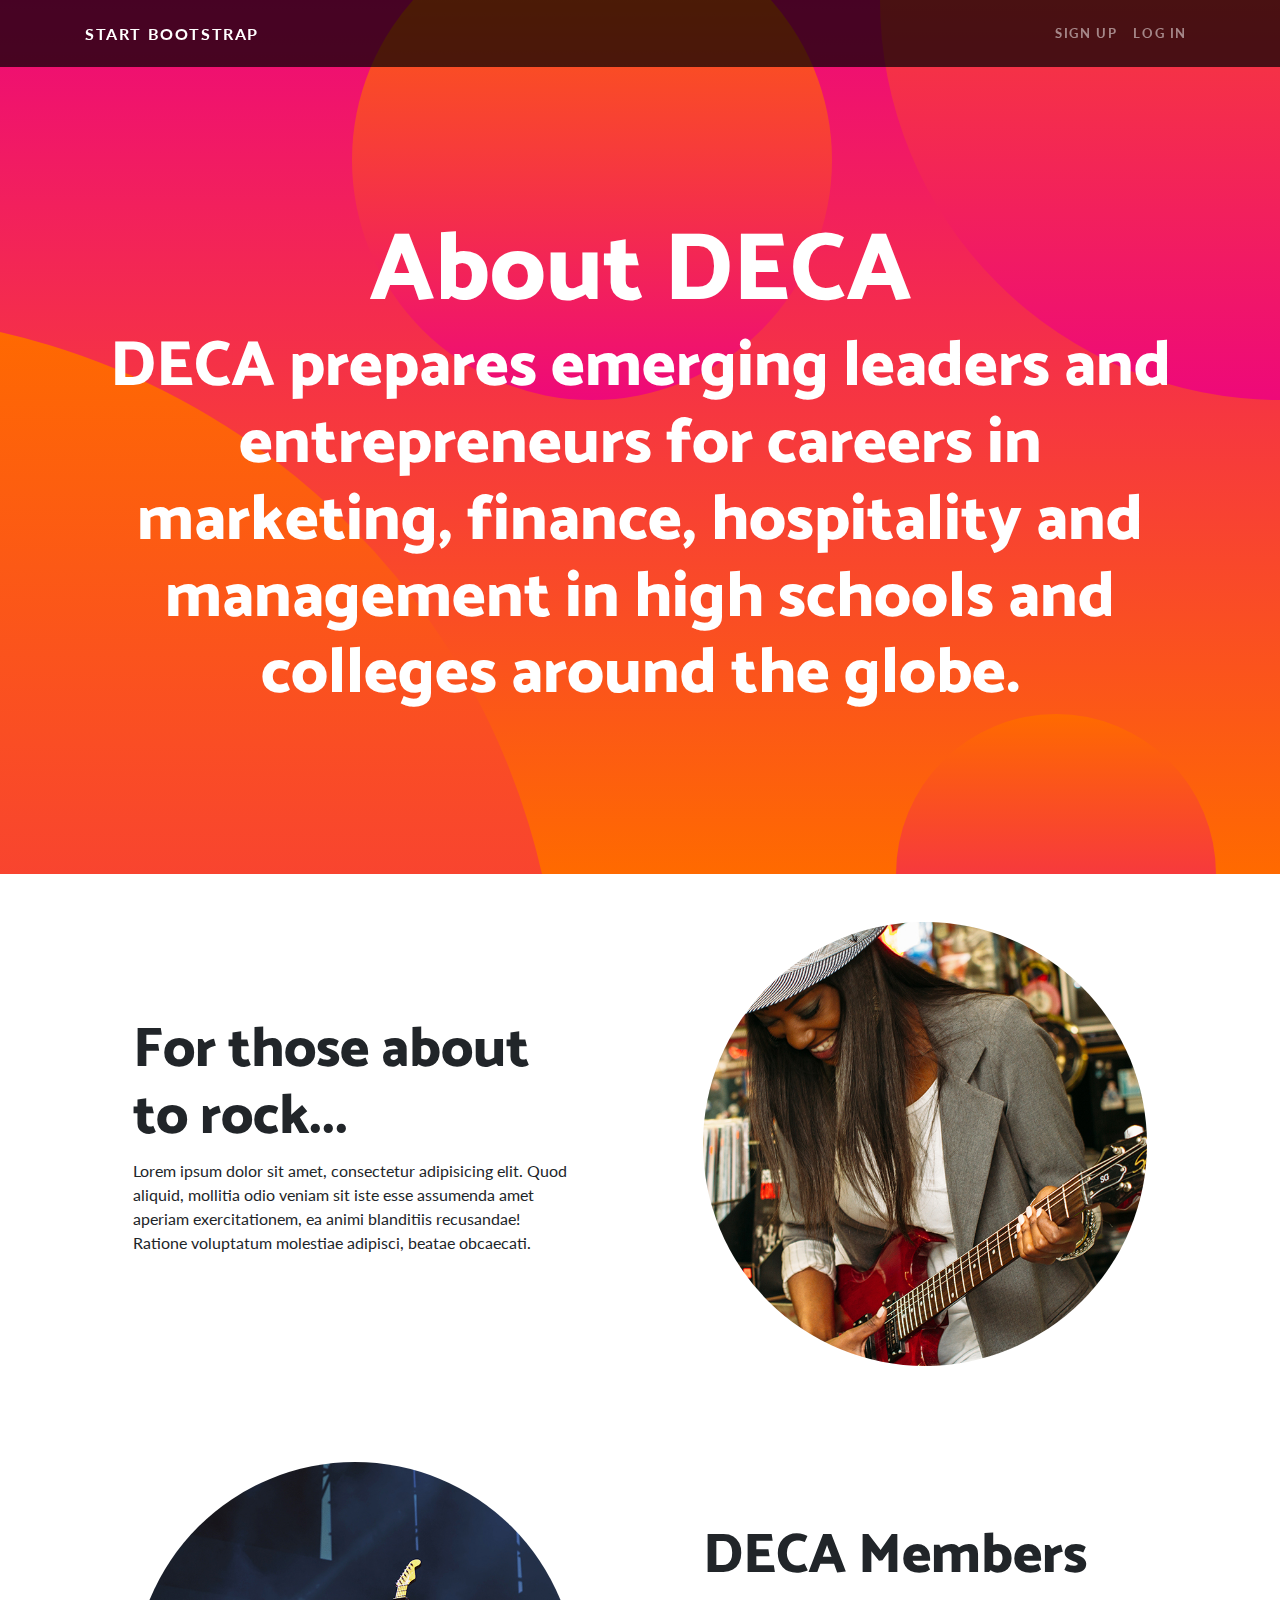
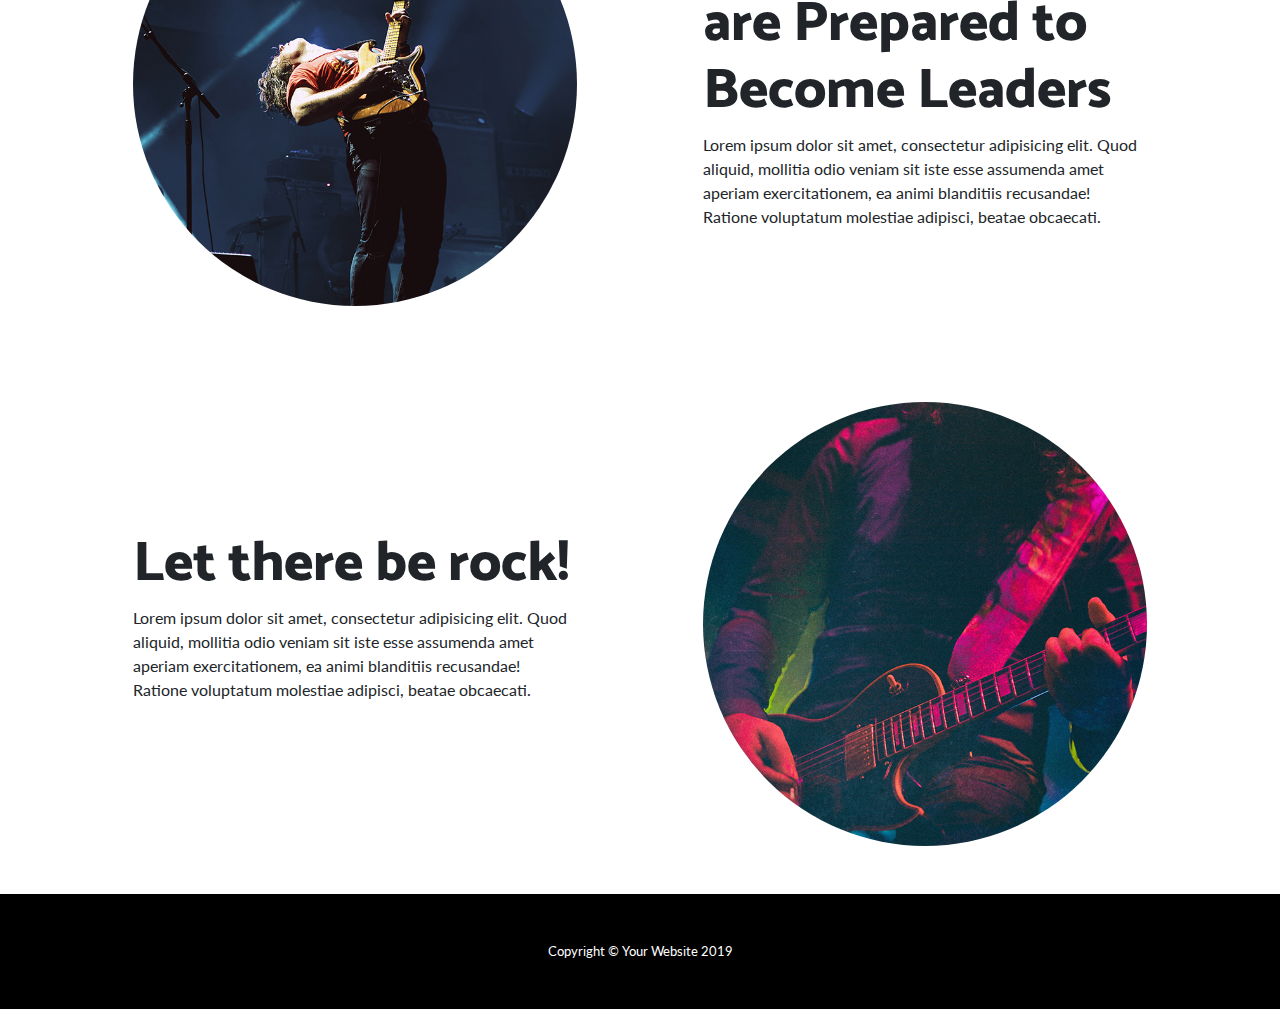
<file: index2.html>
<!DOCTYPE html>
<html lang="en">

<head>

  <meta charset="utf-8">
  <meta name="viewport" content="width=device-width, initial-scale=1, shrink-to-fit=no">
  <meta name="description" content="">
  <meta name="author" content="">

  <title>One Page Wonder - Start Bootstrap Template</title>

  <!-- Bootstrap core CSS -->
  <link href="vendor/bootstrap/css/bootstrap.min.css" rel="stylesheet">

  <!-- Custom fonts for this template -->
  <link href="https://fonts.googleapis.com/css?family=Catamaran:100,200,300,400,500,600,700,800,900" rel="stylesheet">
  <link href="https://fonts.googleapis.com/css?family=Lato:100,100i,300,300i,400,400i,700,700i,900,900i" rel="stylesheet">

  <!-- Custom styles for this template -->
  <link href="css/one-page-wonder.min.css" rel="stylesheet">

</head>

<body>

  <!-- Navigation -->
  <nav class="navbar navbar-expand-lg navbar-dark navbar-custom fixed-top">
    <div class="container">
      <a class="navbar-brand" href="#">Start Bootstrap</a>
      <button class="navbar-toggler" type="button" data-toggle="collapse" data-target="#navbarResponsive" aria-controls="navbarResponsive" aria-expanded="false" aria-label="Toggle navigation">
        <span class="navbar-toggler-icon"></span>
      </button>
      <div class="collapse navbar-collapse" id="navbarResponsive">
        <ul class="navbar-nav ml-auto">
          <li class="nav-item">
            <a class="nav-link" href="#">Sign Up</a>
          </li>
          <li class="nav-item">
            <a class="nav-link" href="#">Log In</a>
          </li>
        </ul>
      </div>
    </div>
  </nav>

  <header class="masthead text-center text-white">
    <div class="masthead-content">
      <div class="container">
        <h1 class="masthead-heading mb-0">About DECA</h1>
        <h3 class="masthead-subheading mb-0">DECA prepares emerging leaders and entrepreneurs for careers in marketing,
          finance, hospitality and management in high schools and colleges around the globe.</h3>
      </div>
    </div>
    <div class="bg-circle-1 bg-circle"></div>
    <div class="bg-circle-2 bg-circle"></div>
    <div class="bg-circle-3 bg-circle"></div>
    <div class="bg-circle-4 bg-circle"></div>
  </header>

  <section>
    <div class="container">
      <div class="row align-items-center">
        <div class="col-lg-6 order-lg-2">
          <div class="p-5">
            <img class="img-fluid rounded-circle" src="img/01.jpg" alt="">
          </div>
        </div>
        <div class="col-lg-6 order-lg-1">
          <div class="p-5">
            <h2 class="display-4">For those about to rock...</h2>
            <p>Lorem ipsum dolor sit amet, consectetur adipisicing elit. Quod aliquid, mollitia odio veniam sit iste esse assumenda amet aperiam exercitationem, ea animi blanditiis recusandae! Ratione voluptatum molestiae adipisci, beatae obcaecati.</p>
          </div>
        </div>
      </div>
    </div>
  </section>

  <section>
    <div class="container">
      <div class="row align-items-center">
        <div class="col-lg-6">
          <div class="p-5">
            <img class="img-fluid rounded-circle" src="img/02.jpg" alt="">
          </div>
        </div>
        <div class="col-lg-6">
          <div class="p-5">
            <h2 class="display-4">DECA Members are Prepared to Become Leaders</h2>
            <p>Lorem ipsum dolor sit amet, consectetur adipisicing elit. Quod aliquid, mollitia odio veniam sit iste esse assumenda amet aperiam exercitationem, ea animi blanditiis recusandae! Ratione voluptatum molestiae adipisci, beatae obcaecati.</p>
          </div>
        </div>
      </div>
    </div>
  </section>

  <section>
    <div class="container">
      <div class="row align-items-center">
        <div class="col-lg-6 order-lg-2">
          <div class="p-5">
            <img class="img-fluid rounded-circle" src="img/03.jpg" alt="">
          </div>
        </div>
        <div class="col-lg-6 order-lg-1">
          <div class="p-5">
            <h2 class="display-4">Let there be rock!</h2>
            <p>Lorem ipsum dolor sit amet, consectetur adipisicing elit. Quod aliquid, mollitia odio veniam sit iste esse assumenda amet aperiam exercitationem, ea animi blanditiis recusandae! Ratione voluptatum molestiae adipisci, beatae obcaecati.</p>
          </div>
        </div>
      </div>
    </div>
  </section>

  <!-- Footer -->
  <footer class="py-5 bg-black">
    <div class="container">
      <p class="m-0 text-center text-white small">Copyright &copy; Your Website 2019</p>
    </div>
    <!-- /.container -->
  </footer>

  <!-- Bootstrap core JavaScript -->
  <script src="vendor/jquery/jquery.min.js"></script>
  <script src="vendor/bootstrap/js/bootstrap.bundle.min.js"></script>

</body>

</html>
</file>
<file: css/one-page-wonder.min.css>
/*!
 * Start Bootstrap - One Page Wonder v5.0.7 (https://startbootstrap.com/template-overviews/one-page-wonder)
 * Copyright 2013-2019 Start Bootstrap
 * Licensed under MIT (https://github.com/BlackrockDigital/startbootstrap-one-page-wonder/blob/master/LICENSE)
 */body{font-family:Lato}h1,h2,h3,h4,h5,h6{font-family:Catamaran;font-weight:800!important}.btn-xl{text-transform:uppercase;padding:1.5rem 3rem;font-size:.9rem;font-weight:700;letter-spacing:.1rem}.bg-black{background-color:#000!important}.rounded-pill{border-radius:5rem}.navbar-custom{padding-top:1rem;padding-bottom:1rem;background-color:rgba(0,0,0,.7)}.navbar-custom .navbar-brand{text-transform:uppercase;font-size:1rem;letter-spacing:.1rem;font-weight:700}.navbar-custom .navbar-nav .nav-item .nav-link{text-transform:uppercase;font-size:.8rem;font-weight:700;letter-spacing:.1rem}header.masthead{position:relative;overflow:hidden;padding-top:calc(7rem + 72px);padding-bottom:7rem;background:linear-gradient(0deg,#ff6a00 0,#ee0979 100%);background-repeat:no-repeat;background-position:center center;background-attachment:scroll;background-size:cover}header.masthead .masthead-content{z-index:1;position:relative}header.masthead .masthead-content .masthead-heading{font-size:4rem}header.masthead .masthead-content .masthead-subheading{font-size:2rem}header.masthead .bg-circle{z-index:0;position:absolute;border-radius:100%;background:linear-gradient(0deg,#ee0979 0,#ff6a00 100%)}header.masthead .bg-circle-1{height:90rem;width:90rem;bottom:-55rem;left:-55rem}header.masthead .bg-circle-2{height:50rem;width:50rem;top:-25rem;right:-25rem}header.masthead .bg-circle-3{height:20rem;width:20rem;bottom:-10rem;right:5%}header.masthead .bg-circle-4{height:30rem;width:30rem;top:-5rem;right:35%}@media (min-width:992px){header.masthead{padding-top:calc(10rem + 55px);padding-bottom:10rem}header.masthead .masthead-content .masthead-heading{font-size:6rem}header.masthead .masthead-content .masthead-subheading{font-size:4rem}}.bg-primary{background-color:#ee0979!important}.btn-primary{background-color:#ee0979;border-color:#ee0979}.btn-primary:active,.btn-primary:focus,.btn-primary:hover{background-color:#bd0760!important;border-color:#bd0760!important}.btn-primary:focus{box-shadow:0 0 0 .2rem rgba(238,9,121,.5)}.btn-secondary{background-color:#ff6a00;border-color:#ff6a00}.btn-secondary:active,.btn-secondary:focus,.btn-secondary:hover{background-color:#c50!important;border-color:#c50!important}.btn-secondary:focus{box-shadow:0 0 0 .2rem rgba(255,106,0,.5)}
</file>
